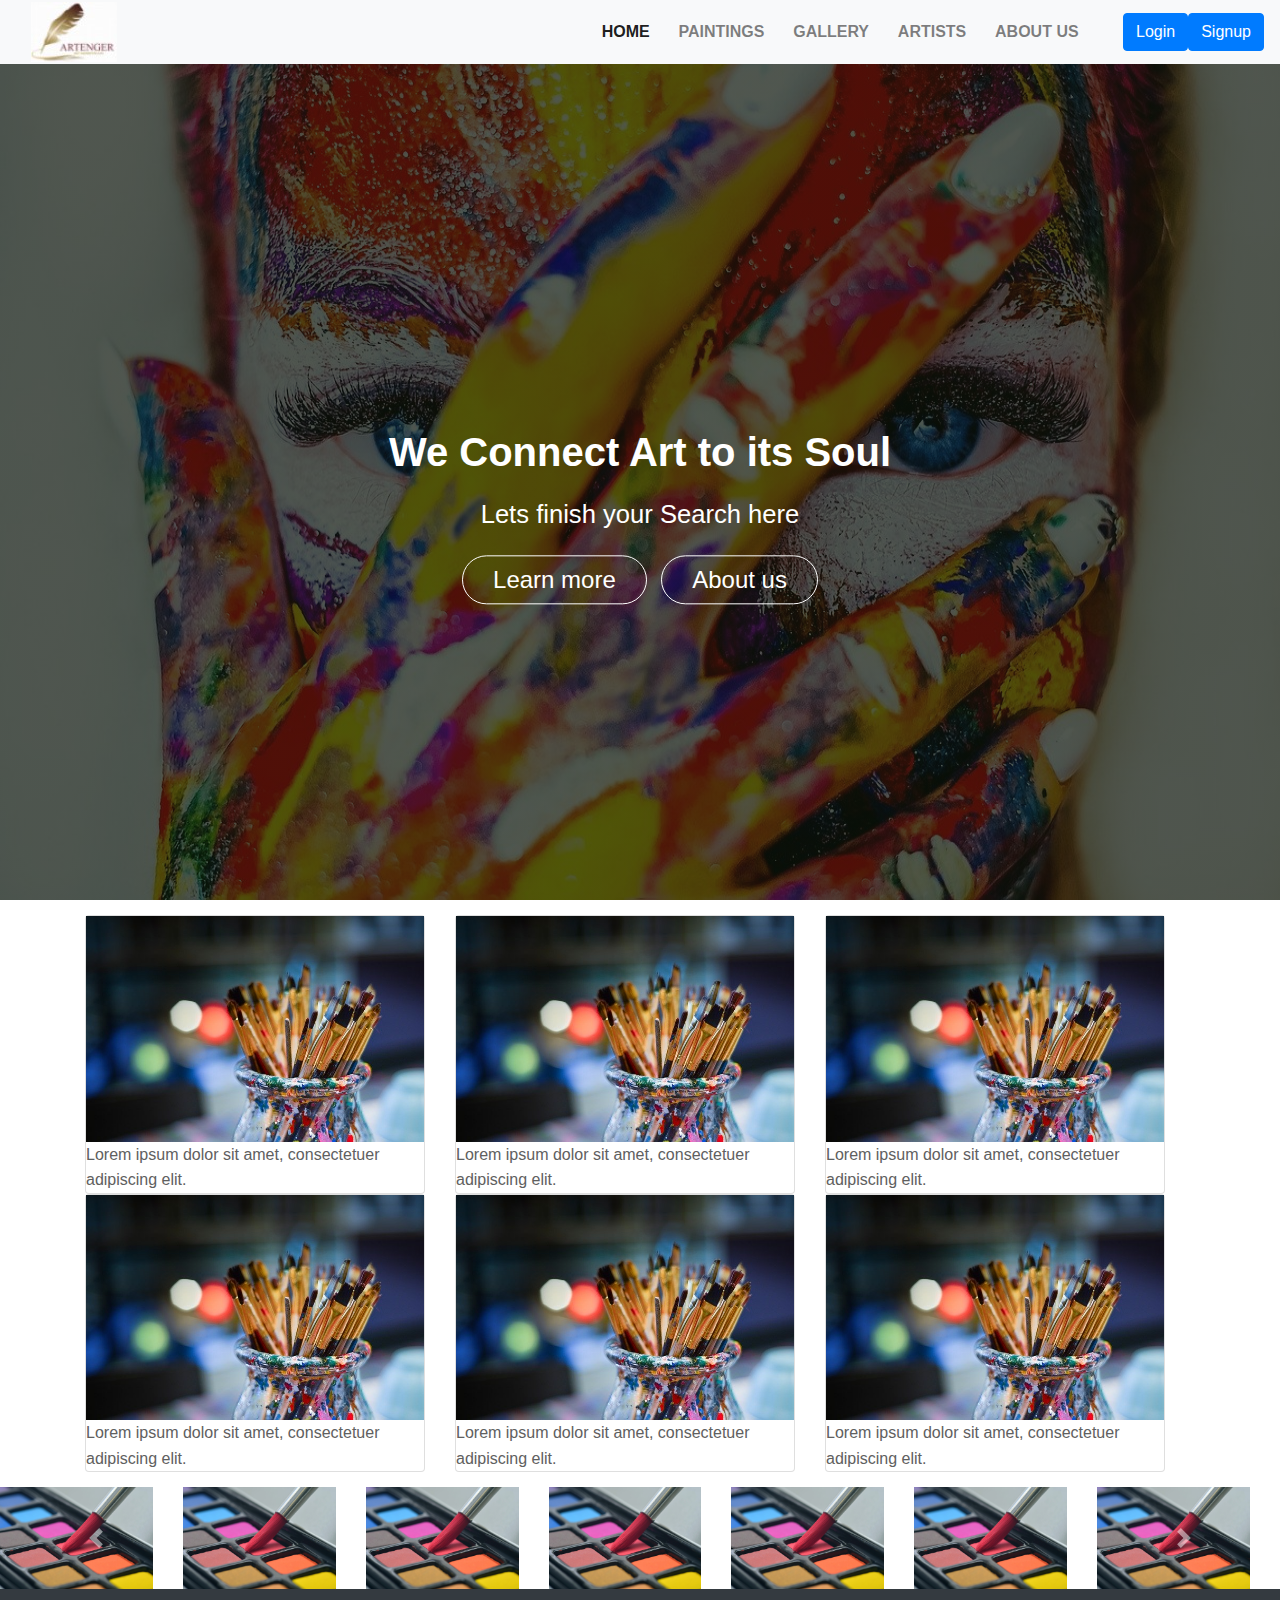
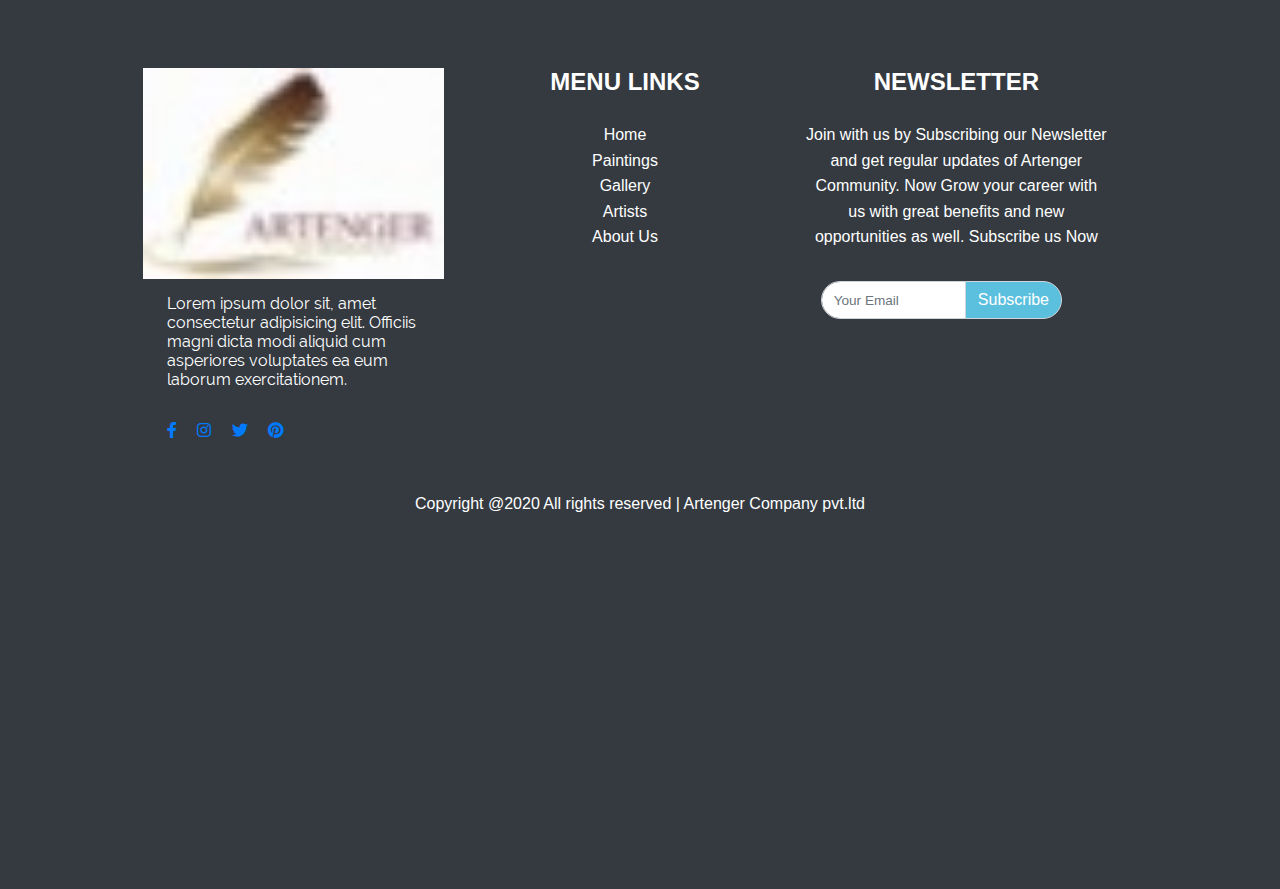
<file: index.html>
<!DOCTYPE html>
<html lang="en">
<head>
    <meta charset="UTF-8">
    <meta name="viewport" content="width=device-width, initial-scale=1.0">
    <title>Wordpress Template</title>
    
    <link rel="stylesheet" href="./vendor/css/all.min.css">
    <link rel="stylesheet" href="./style.css">
    <link rel="stylesheet" href="./assets/css/_media.css">
    

    <link rel="stylesheet" href="https://maxcdn.bootstrapcdn.com/bootstrap/4.5.0/css/bootstrap.min.css">

</head>
<body>
    
    <!-- header area -->
    <div class="header" id="topheader">
            <nav class="navbar navbar-expand-lg navbar-light bg-light">
                <div class="container text-uppercase">

                   <a class="navbar-brand" href="#">
                       <img src="/assets/images/LOGOART.jpg" alt="">
                   </a>
                        
                    <!-- toggle menu -->
                    <button class="navbar-toggler" type="button" data-toggle="collapse" data-target="#navbarSupportedContent" aria-controls="navbarSupportedContent" aria-expanded="false" aria-label="Toggle navigation">
                        <span class="navbar-toggler-icon"></span>
                    </button>
                    
                    <!-- navigation items -->
                    <div class="collapse navbar-collapse" id="navbarSupportedContent">
                        <ul class="navbar-nav ml-auto">
                            <li class="nav-item active">
                            <a class="nav-link" href="#"> Home <span class="sr-only">(current)</span></a>
                            </li>
                            <li class="nav-item">
                            <a class="nav-link" href="#">Paintings</a>
                            </li>
                            <li class="nav-item">
                                <a class="nav-link" href="#">Gallery</a>
                            </li>
                            <li class="nav-item">
                                <a class="nav-link" href="#">Artists</a>
                            </li>
                            <li class="nav-item">
                                <a class="nav-link" href="#">About us</a>
                            </li>
                        </ul>
                    </div>
                    
                </div>  
                <div class="btn-group">
                    <a href="./login.html">
                    <button type="button" class="btn btn-primary">Login</button>
                    </a>
                    <a href="./signup.html">
                    <button type="button" class="btn btn-primary">Signup</button>
                    </a>
                </div>                                   
            </nav>
            <section class="header-section">
                <div class="center-div">
                    <h1 class="font-weight-bold">We Connect Art to its Soul</h1>
                    <p>Lets finish your Search here</p>
                    <div class="header-buttons">
                        <a href="#">Learn more</a>
                        <a href="#">About us</a>
                    </div>
                </div>
            </section>
        
    </div>
    <!-- end header area -->

    <div class="container">
            <section class="grid-section" id='products'>
                    <div class='row'>
                        <div class='col-md-4 text-xs-center'>
                            <div class='card'>
                                <img src='./assets/images/picsprodpainting2.jpg' class='img-fluid'>
                                <div class='card-block'>
                                    <p class='card-text'>Lorem ipsum dolor sit amet, consectetuer adipiscing elit.</p>
                                </div>
                            </div>
                        </div>
                        <div class='col-md-4 text-xs-center'>
                            <div class='card'>
                                <img src='./assets/images/picsprodpainting2.jpg' class='img-fluid'>
                                <div class='card-block'>
                                  <p class='card-text'>Lorem ipsum dolor sit amet, consectetuer adipiscing elit.</p>
                                </div>
                            </div>
                        </div>
                        <div class='col-md-4 text-xs-center'>
                            <div class='card'>
                                <img src='./assets/images/picsprodpainting2.jpg' class='img-fluid'>
                                <div class='card-block'>
                                  <p class='card-text'>Lorem ipsum dolor sit amet, consectetuer adipiscing elit.</p>
                                </div>
                            </div>
                        </div>
                    </div>
                    <div class='row'>
                        <div class='col-md-4 text-xs-center'>
                            <div class='card'>
                                <img src='./assets/images/picsprodpainting2.jpg' class='img-fluid'>
                                <div class='card-block'>
                                  <p class='card-text'>Lorem ipsum dolor sit amet, consectetuer adipiscing elit.</p>
                                </div>
                            </div>
                        </div>
                        <div class='col-md-4 text-xs-center'>
                            <div class='card'>
                                <img src='./assets/images/picsprodpainting2.jpg' class='img-fluid'>
                                <div class='card-block'>
                                  <p class='card-text'>Lorem ipsum dolor sit amet, consectetuer adipiscing elit.</p>
                                </div>
                            </div>
                        </div>
                        <div class='col-md-4 text-xs-center'>
                            <div class='card'>
                                <img src='./assets/images/picsprodpainting2.jpg' class='img-fluid'>
                                <div class='card-block'>
                                  <p class='card-text'>Lorem ipsum dolor sit amet, consectetuer adipiscing elit.</p>
                                </div>
                            </div>
                        </div>
                    </div>
            </section>
    </div>


        <div class="carousel slide" data-ride="carousel" id="multi_item">
            <div class="carousel-inner mr-auto">
                <div class="carousel-item active">
                    <div class="row">
                        <div class="col-sm"><img class="d-block w-100" src="./assets/images/prodpainting.jpg" alt="1 slide"></div>
                        <div class="col-sm"><img class="d-block w-100" src="./assets/images/prodpainting.jpg" alt="2 slide"></div>          
                        <div class="col-sm"><img class="d-block w-100" src="./assets/images/prodpainting.jpg" alt="3 slide"></div>
                        <div class="col-sm"><img class="d-block w-100" src="./assets/images/prodpainting.jpg" alt="4 slide"></div>
                        <div class="col-sm"><img class="d-block w-100" src="./assets/images/prodpainting.jpg" alt="5 slide"></div>
                        <div class="col-sm"><img class="d-block w-100" src="./assets/images/prodpainting.jpg" alt="5 slide"></div>
                        <div class="col-sm"><img class="d-block w-100" src="./assets/images/prodpainting.jpg" alt="5 slide"></div>
                        
                    </div>
                </div>
                <div class="carousel-item">
                    <div class="row">
                        <div class="col-sm"><img class="d-block w-100" src="./assets/images/prodpainting.jpg" alt="6 slide"></div>
                        <div class="col-sm"><img class="d-block w-100" src="./assets/images/prodpainting.jpg" alt="7 slide"></div>
                        <div class="col-sm"><img class="d-block w-100" src="./assets/images/prodpainting.jpg" alt="8 slide"></div>
                    </div>
                </div>
            </div>
            <a class="carousel-control-prev" href="#multi_item" role="button" data-slide="prev">
                <span class="carousel-control-prev-icon" aria-hidden="true"></span>
                <span class="sr-only">Previous</span>
            </a>
            <a class="carousel-control-next" href="#multi_item" role="button" data-slide="next">
                <span class="carousel-control-next-icon" aria-hidden="true"></span>
                <span class="sr-only">Next</span>
            </a>
        </div>
      
    

    <!-- footer area -->
    <footer class="footer-section" id="footerfdiv">
        <div class="container">
            <div class="row">
                <div class="col-4-lg col-4-md col-12-sm">
                    <!--about me-->
                    <section class="about-me">
                        <div class="site-logo">
                            <img src="/assets/images/footerlogo.jpg" alt="logo" class="fluid">
                        </div>
                        <p class="para">
                            Lorem ipsum dolor sit, amet consectetur adipisicing elit. Officiis magni dicta modi aliquid cum asperiores voluptates ea eum laborum exercitationem.
                        </p>
                        <div class="social-media">
                            <a href="#" class="text-primary"><span class="fab fa-facebook-f"></span></a>
                            <a href="#" class="text-primary"><span class="fab fa-instagram"></span></a>
                            <a href="#" class="text-primary"><span class="fab fa-twitter"></span></a>
                            <a href="#" class="text-primary"><span class="fab fa-pinterest"></span></a>
                        </div>
                    </section>
                </div>
                
                <div class="col-4-lg col-4-md col-12-sm footer-div text-center">
                    <div>
                        <h3>Menu links</h3>
                        <li><a href="#">Home</a></li>
                        <li><a href="#">Paintings</a></li>
                        <li><a href="#">Gallery</a></li>
                        <li><a href="#">Artists</a></li>
                        <li><a href="#">About us</a></li>
                    </div>
                </div>

                <div class="col-4-lg col-4-md col-12-sm text-center">
                    <h3>NEWSLETTER</h3>
                    <p>
                        Join with us by Subscribing our Newsletter and get regular updates of Artenger Community. Now Grow your career with us with great benefits and new opportunities as well. Subscribe us Now
                    </p>
                    <div class="container newsletter-main">
                        <div class="row">
                            <div class="col-lg-12 col-12">
                                <div class="input-group mb-3">
                                    <input type="text" class="form-control news-input" placeholder="Your Email">
                                    <div class="input-group-append">
                                        <span class="input-group-text">Subscribe</span>
                                    </div>
                                </div>
                            </div>
                        </div>
                    </div>
                </div>
            </div>
            <div class="mt-5 text-center">
                <p>Copyright @2020 All rights reserved | Artenger Company pvt.ltd</p>
            </div>
    
        </div>
    </footer>
    
    <!-- end footer area -->


    <!-- Include bootstrap Script file -->
    <script src="https://code.jquery.com/jquery-3.2.1.slim.min.js" integrity="sha384-KJ3o2DKtIkvYIK3UENzmM7KCkRr/rE9/Qpg6aAZGJwFDMVNA/GpGFF93hXpG5KkN" crossorigin="anonymous"></script>
    
    <script src="https://cdnjs.cloudflare.com/ajax/libs/popper.js/1.12.9/umd/popper.min.js" integrity="sha384-ApNbgh9B+Y1QKtv3Rn7W3mgPxhU9K/ScQsAP7hUibX39j7fakFPskvXusvfa0b4Q" crossorigin="anonymous"></script>
    
    <script src="https://maxcdn.bootstrapcdn.com/bootstrap/4.0.0/js/bootstrap.min.js" integrity="sha384-JZR6Spejh4U02d8jOt6vLEHfe/JQGiRRSQQxSfFWpi1MquVdAyjUar5+76PVCmYl" crossorigin="anonymous"></script>

    <!-- Include jquery Script file -->
    <script src="./vendor/js/jquery-3.5.1.js"></script>

     <!-- Custom Script file -->
    <script src="./assets/js/main.js"></script>

    <!-- Include Bootstrap.min.js -->
    <script src="./assets/js/bootstrap.min.js"></script>
        

</body>
</html>
</file>
<file: style.css>
/* import css files */
@import url(./assets/css/_variables.css);

/* Global css file*/
@import url(./assets/css/_global.css);

/* Grid css file */
@import url(./assets/css/_grid.css);

/* Header css file */
@import url(./assets/css/_header.css);


*{
    margin: 0;
    padding: 0;
    box-sizing: border-box;
}
a{
    text-decoration: none;
}
a:hover{
    text-decoration: none;
}
li{
    list-style: none;
}
p{
    font-size: 1rem;
    line-height: 1.6;
    font-weight: 400;
    color: #606060;
}
html,body{
    height: 100%;
    width: 100%;
    margin: 0;
    padding: 0;
}
body{
    font: normal 900 1rem var(--font-Rale);
}


.corousel-inner{
    margin-top: 100px;
    padding-left: 50%;
    margin-left: 500px ;
}



/*footer area*/
.footer-section{
    width: 100%;
    height: 100%;
    background: var(--dark);
    padding: 5% 10%;
    position: relative;
}
.footer-section p{
    color: #fff;
}
.footer-section li a{
    font-size: 1rem;
    line-height: 1.6;
    font-weight: 400;
    color: #fff;
    text-transform: capitalize;
}
.footer-section h3{
    text-transform: uppercase;
    
    color: #fff;
    margin-bottom: 25px;
    font-size: 1.5rem;
    font-weight: 600;
    text-shadow: 0 2px 5px rgba(0, 0, 0, 0);
}
.footer-section > .row{
    padding: 5% 0;
}
.footer-section p.para,
.footer-section .social-media,
.footer-section .recent-post,
.footer-section .popular-tags{
    padding-left: 1.5rem;
    padding-top: .9rem;
}
.footer-section .social-media a{
    padding-right: 1rem;
}

/*newsletter*/
::placeholder{
    font-size: 0.85rem;
}
.newsletter{
    width: 100%;
    height: auto;
    margin: 80px auto;
}
.news-input{
    border-radius: 100px 0px 0px 100px!important;
    min-width: 150px;
    min-width: 45px;
}
.input-group-text{
    color: #fff!important;
    background: #5bc0de!important;
    border-radius: 0 100px 100px 0!important;
}

.footer-section .recent-post .column{
    flex: 25%;
    max-width: 25%;
    padding: 0;
}
.footer-section .recent-post .posts{
    padding-top: .9rem;
}
.footer-section .popular-tags .tags a span{
    padding: .8rem 1rem;

}
.footer-section .popular-tags .tags a{
    margin-left: 0rem;
    margin-top: 2rem;
}
main-list{display:-webkit-inline-flex;display:inline-flex;-webkit-justify-content:center;justify-content:center;-webkit-align-items:center;align-items:center;box-sizing:border-box;border-style:none;background:none;outline:none;text-transform:uppercase;font-weight:700;cursor:pointer;padding:0 12px;position:relative;overflow:hidden;line-height:normal;text-decoration:none}
</file>
<file: assets/css/_media.css>
/*media for viewport 0px or greater */
@media (min-width:0px){
    .main-area .banner-area .banner img{
        height: 15rem;
    }

    .main-area .categories a{
        margin: 1rem 0;
    }

    .main-area .post-area{
        margin: 0 5%;
    }

    .main-area .post-area .col-8-lg .grid{
        column-count: auto;
    }

    .sidebar .latest-post .new-post .post-image{
        width: 40%;
    }

    .footer-section > .row div{
        padding: 5%;
    }
}

/*media for viewport 576px or greater */
@media (min-width: 576px){
    .main-area .banner-area .banner img{
        height: 20rem;
    }

    .sidebar .latest-post .new-post .post-image{
        width: 18%;
    }

    .main-area .post-area{
        margin: 0 10%;
    }
}

/*media for viewport 768px or greater */
@media (min-width: 768px){
    .main-area .post-area .col-8-lg .grid{
        column-count: 2;
    }

    .main-area .banner-area .banner img{
        height: 28rem;
    }
}

/*media for viewport 1200px or greater */
@media (min-width: 1200px){
    .main-area .banner-area .banner img{
        height: auto;
    }    

    .sidebar .latest-post .new-post .post-image img{
        width: 88%;
    }

}
</file>
